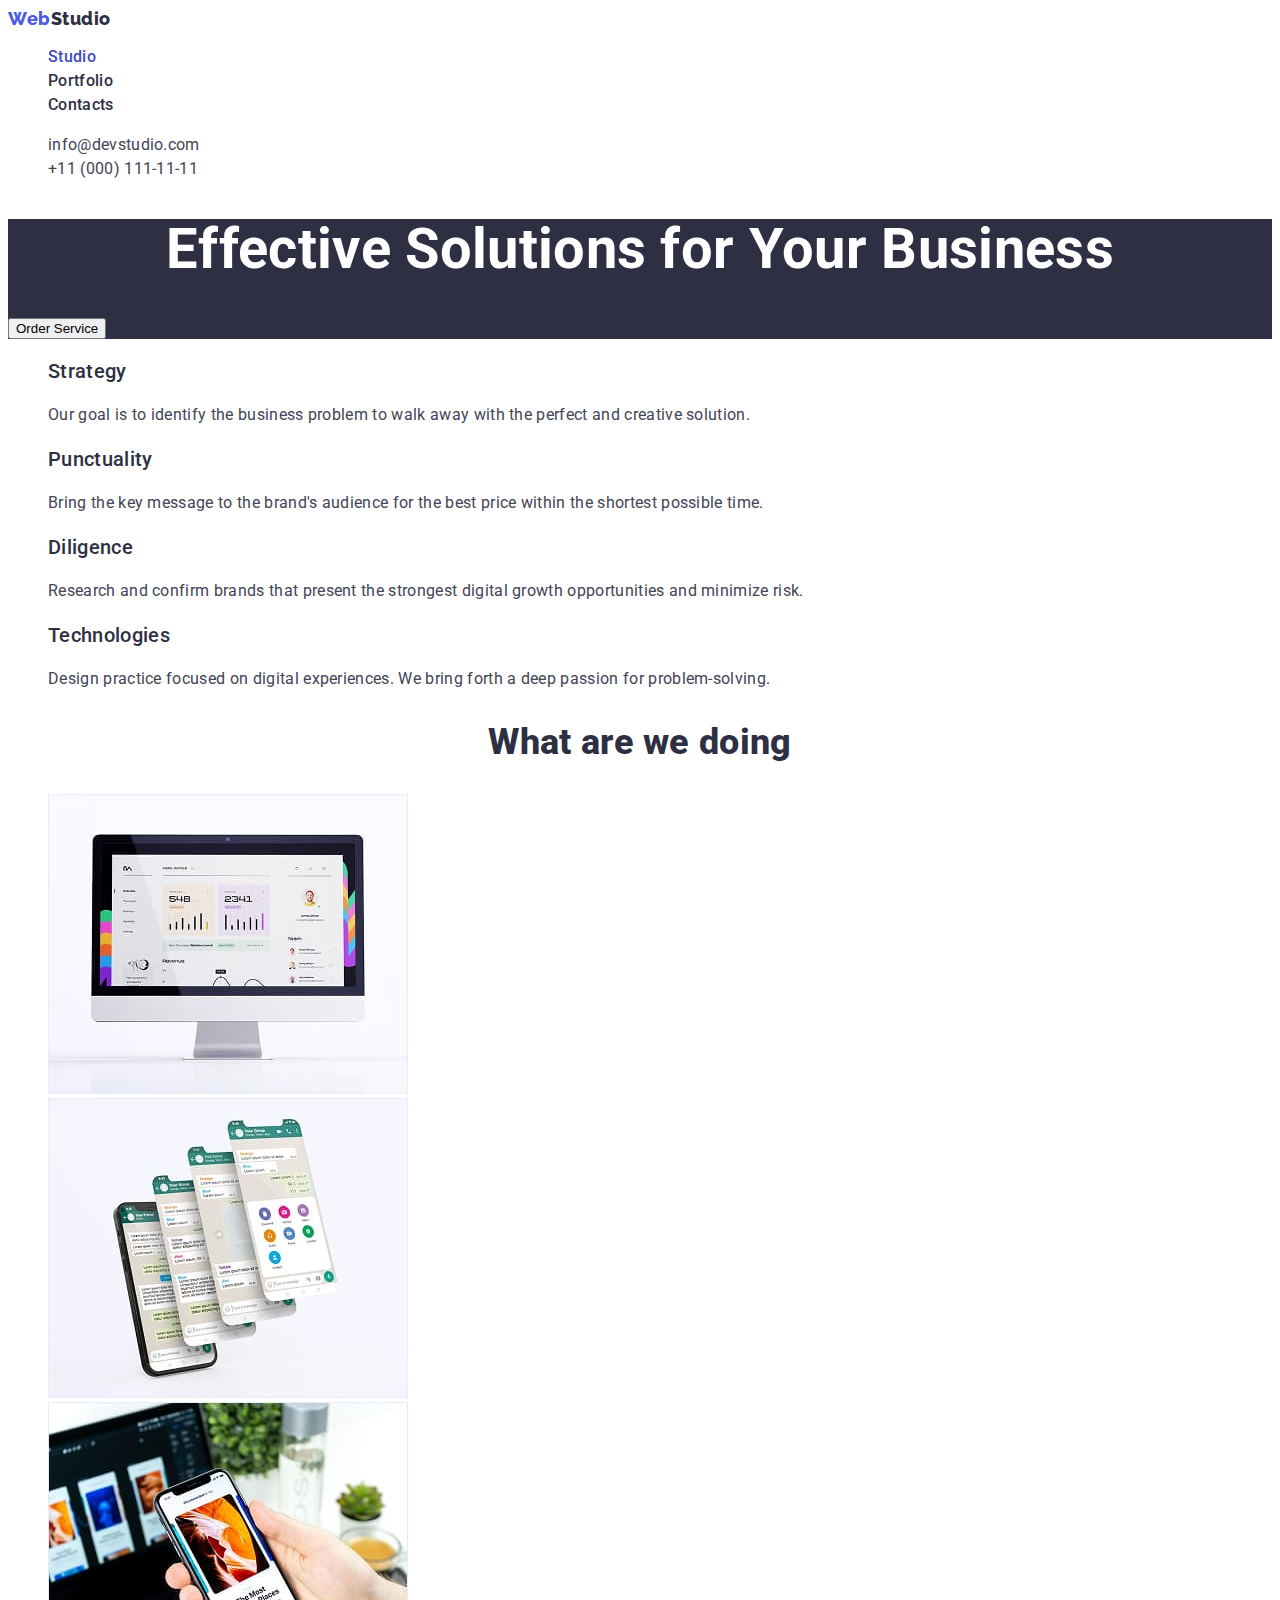
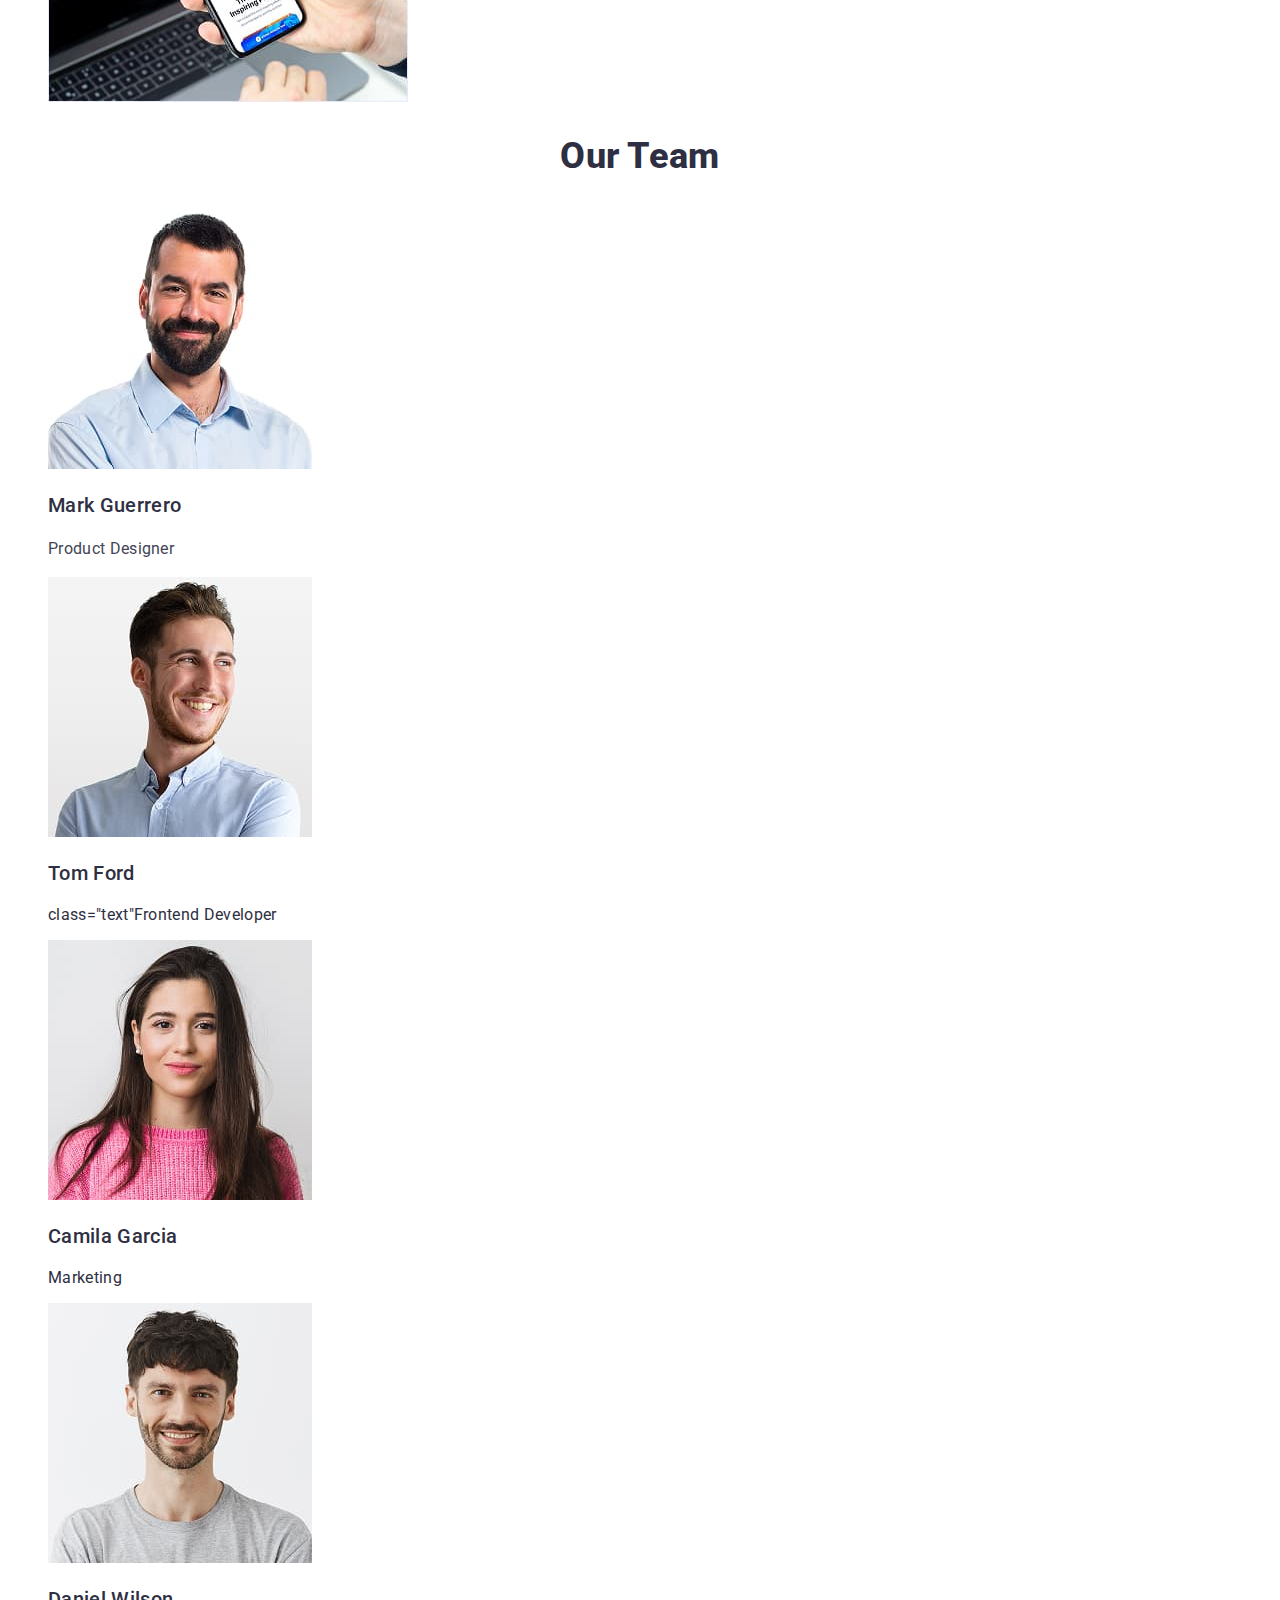
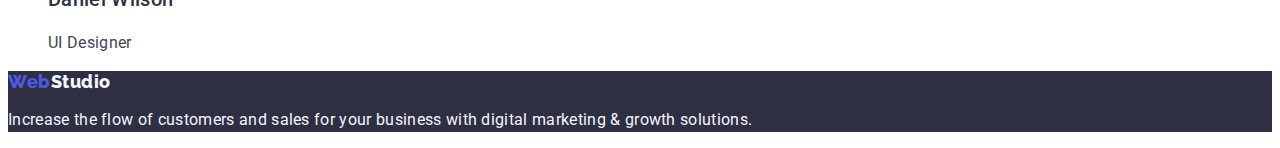
<file: index.html>
<!DOCTYPE html>
<html lang="en">
<head>
    <meta charset="UTF-8">
    <meta name="viewport" content="width=device-width, initial-scale=1.0">
    <title>WebStudio</title>
    <link rel="preconnect" href="https://fonts.googleapis.com">
    <link rel="preconnect" href="https://fonts.gstatic.com" crossorigin>
    <link href="https://fonts.googleapis.com/css2?family=Raleway:wght@800&family=Roboto:wght@100..900&display=swap" rel="stylesheet">   
    <link rel="stylesheet" href="./css/styles.css">
</head>
<body>
<header>
    <a class="logo" href="./index.html"><span class="logo-text">Web</span>Studio</a>
    <nav class="nav">
        <ul class="list list-page">
            <li><a class="link link-active" href="./index.html">Studio</a></li>
            <li><a class="link" href="./portfolio.html">Portfolio</a></li>
            <li><a class="link" href="">Contacts</a></li>
        </ul>
    </nav>
    <ul class="list list-info">
        <li><a class="link" href="mailto:info@devstudio.com">info@devstudio.com</a></li>
        <li><a class="link" href="tel:+11(000)1111111">+11 (000) 111-11-11</a></li>
    </ul>
</header>
<main>
    <!-- Hero -->
    <section class="hero">
        <h1>Effective Solutions for Your Business</h1>
        <button type="button">Order Service</button>
    </section>
    <!-- section of services-->
    <section>
        <ul class="list">
        <li>
            <h3 class="subtitle">Strategy</h3>
            <p class="text">Our goal is to identify the business problem to walk away with the perfect and creative solution.</p>
        </li>
        <li>
            <h3 class="subtitle">Punctuality</h3>
            <p class="text">Bring the key message to the brand's audience for the best price within the shortest possible time.</p>
        </li>
        <li>
            <h3 class="subtitle">Diligence</h3>
            <p class="text">Research and confirm brands that present the strongest digital growth opportunities and minimize risk.</p>
        </li>
        <li>
            <h3 class="subtitle">Technologies</h3>
            <p class="text">Design practice focused on digital experiences. We bring forth a deep passion for problem-solving.</p>
        </li>
    </ul>
    </section>
    <h2 class="title">What are we doing</h2>
    <ul class="list">
        <li><img src="./image/project-dashboard-desktop.jpg" alt="Analytics dashboard displayed on desktop monitor"></li>
        <li><img src="./image/mobile-app-ui-screens.jpg" alt="Mobile app user interface with multiple screens"></li>
        <li><img src="./image/mobile-app-on-hand.jpg" alt="Mobile app preview displayed on smartphone held by a hand"></li>
    </ul>
    <h2 class="title">Our Team</h2>
    <ul class="list">
        <li>
            <img src="./image/team-mark-guerrero.jpg" alt="Portrait of Mark Guerrero, Product Designer">
            <h3 class="subtitle">Mark Guerrero</h3>
            <p class="text">Product Designer</p>
        </li>
        <li>
            <img src="./image/team-tom-ford.jpg" alt="Portrait of Tom Ford, Frontend Developer">
            <h3 class="subtitle">Tom Ford</h3>
            <p> class="text"Frontend Developer</p>
        </li>
        <li>
            <img src="./image/team-camila-garcia.jpg" alt="Portrait of Camila Garcia, Marketin">
            <h3 class="subtitle">Camila Garcia</h3>
            <p>Marketing</p>
        </li>
        <li>
            <img src="./image/team-daniel-wilson.jpg" alt="Portrait of Daniel Wilson, UI Designer">
            <h3 class="subtitle">Daniel Wilson</h3>
            <p class="text">UI Designer</p>
        </li>
    </ul>
</main>
<footer class="footer">
     <a class="logo logo-footer" href="./index.html"><span class="logo-text">Web</span>Studio</a>
     <p class="text text-footer">Increase the flow of customers and sales for your business with digital marketing & growth solutions.</p>
</footer>
</body>
</html>
</file>
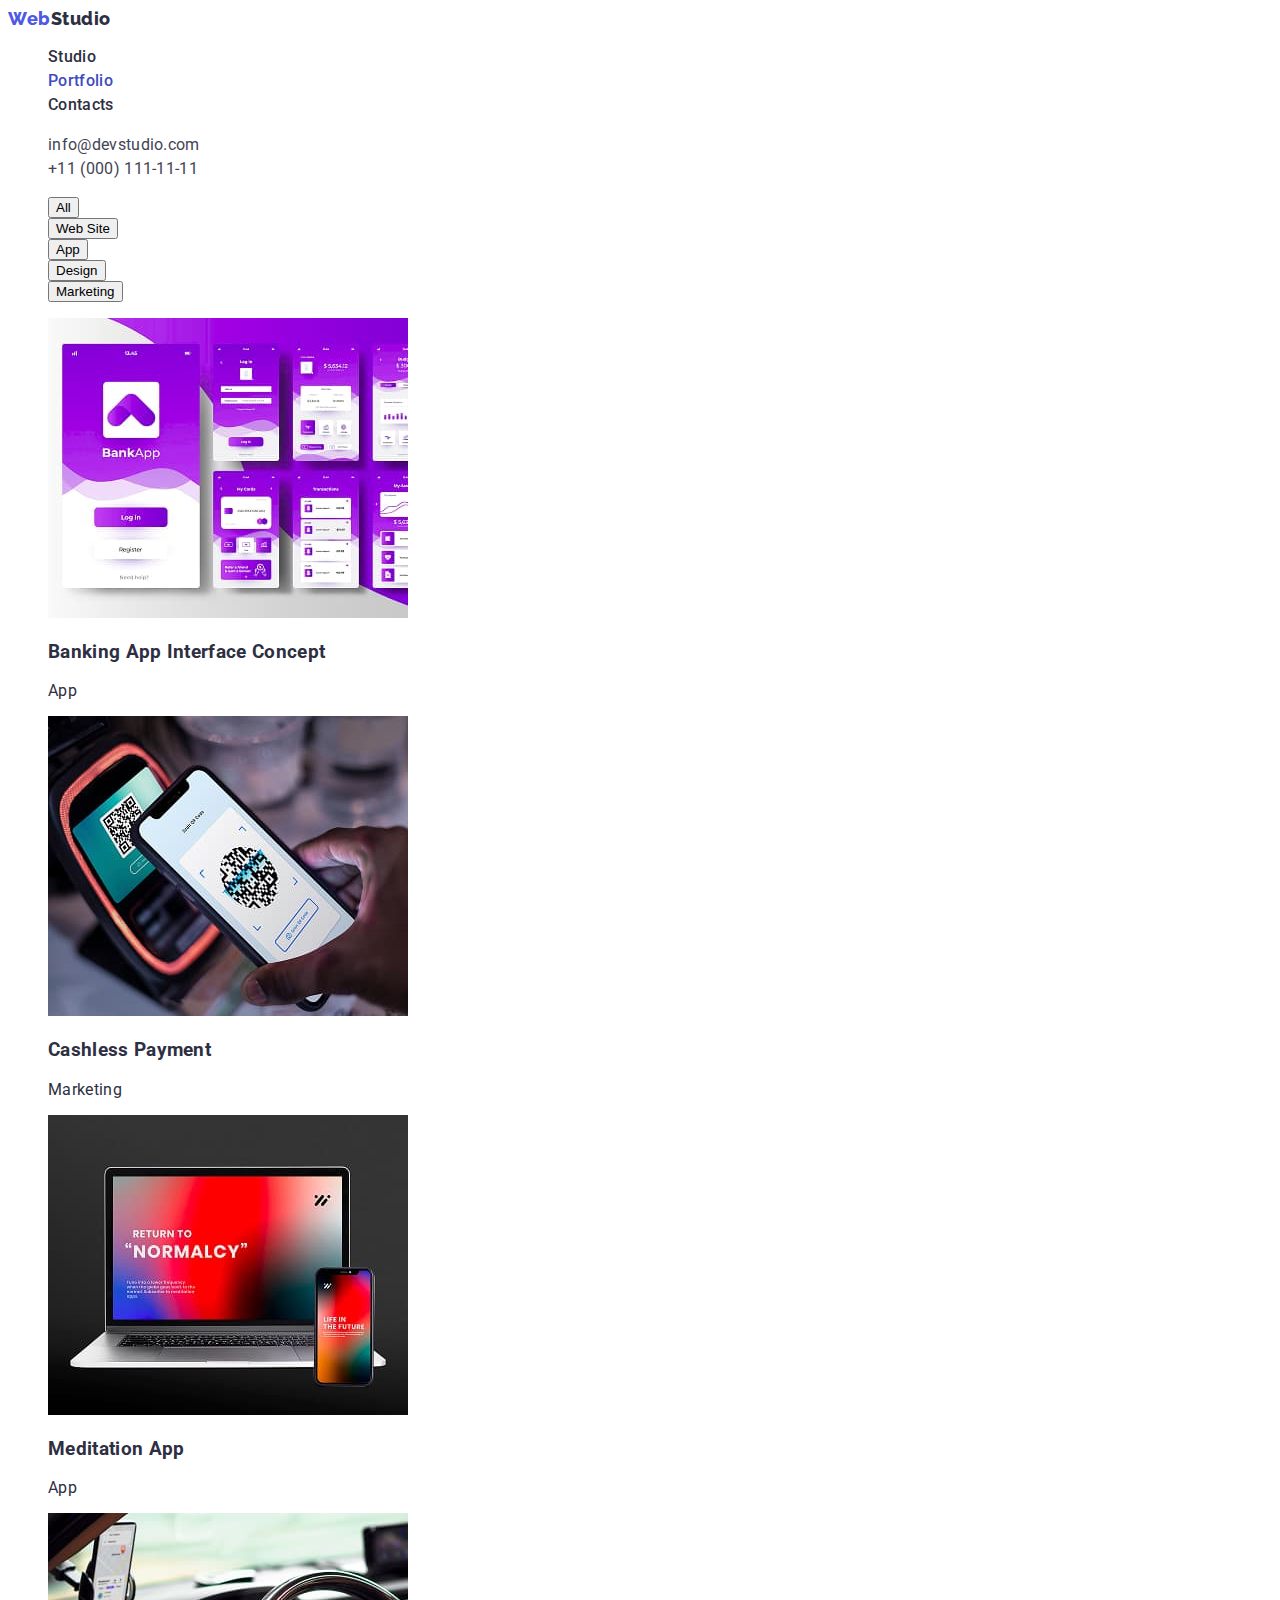
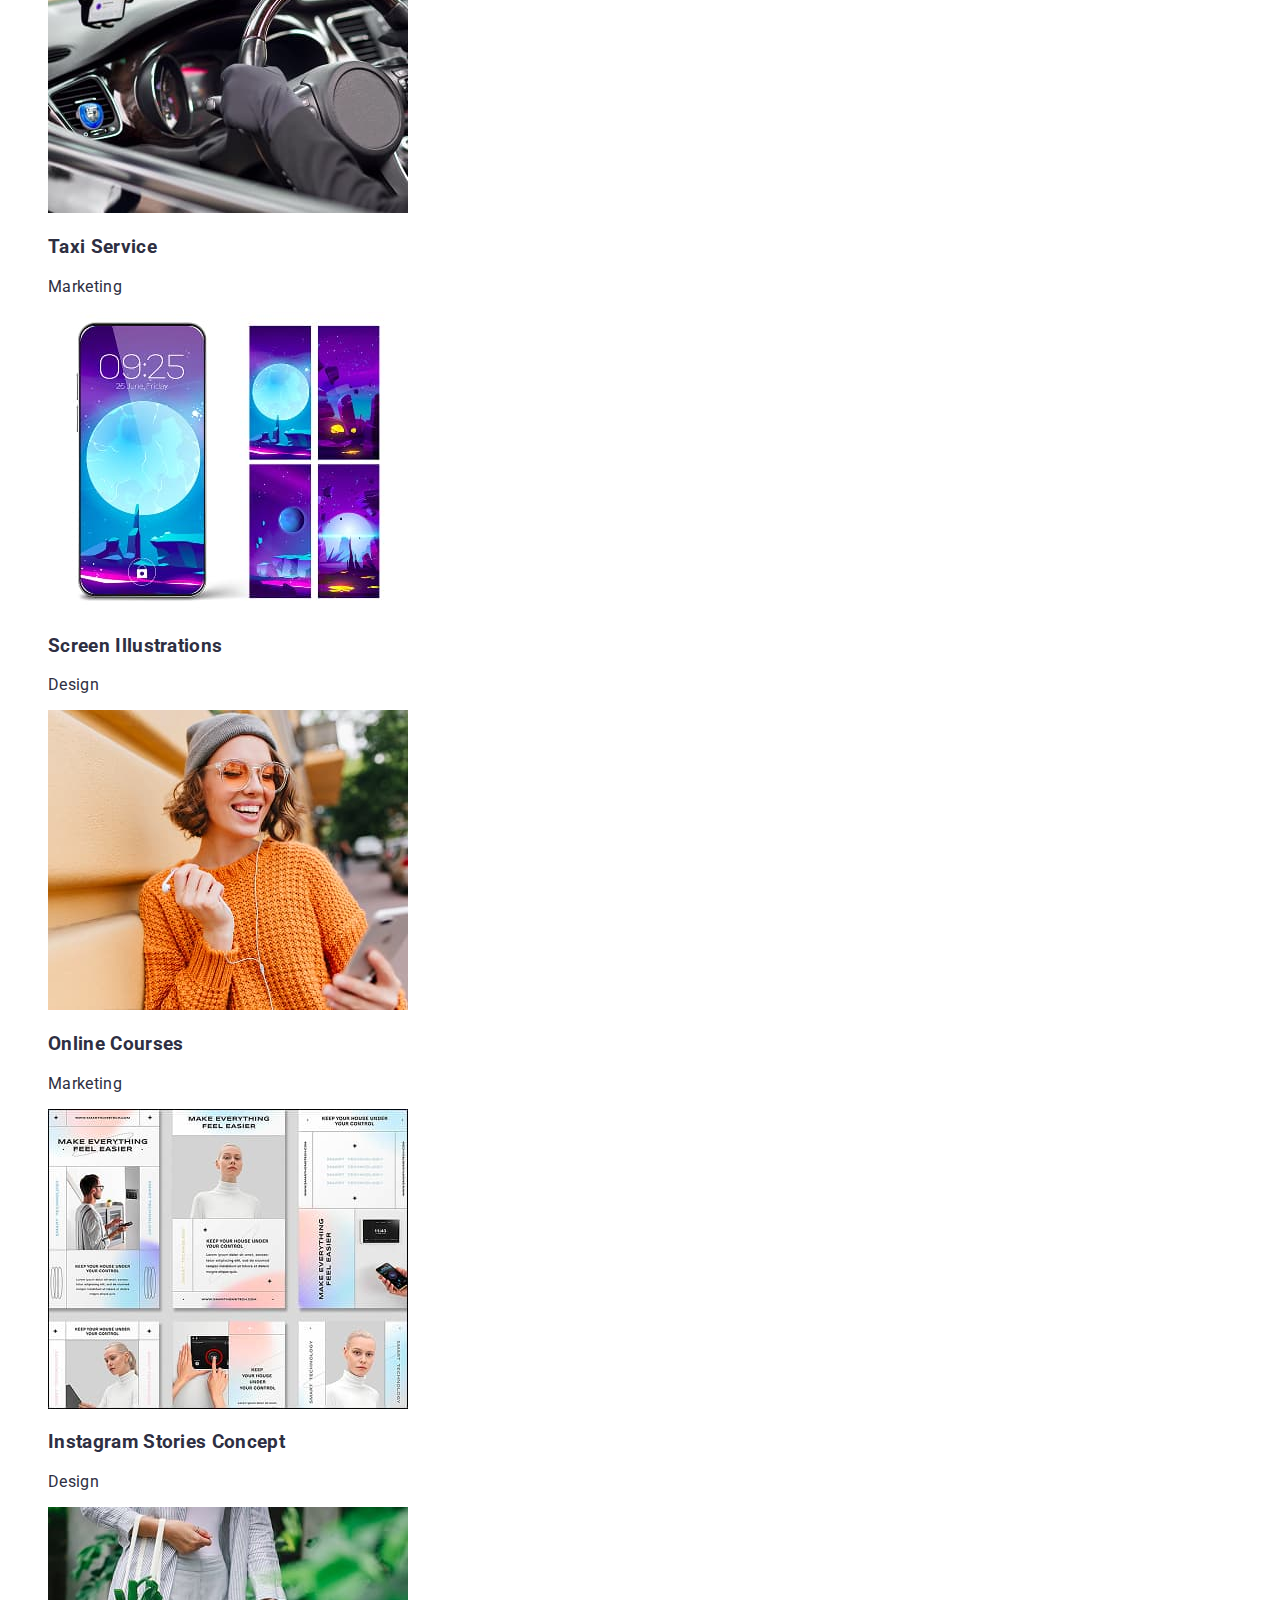
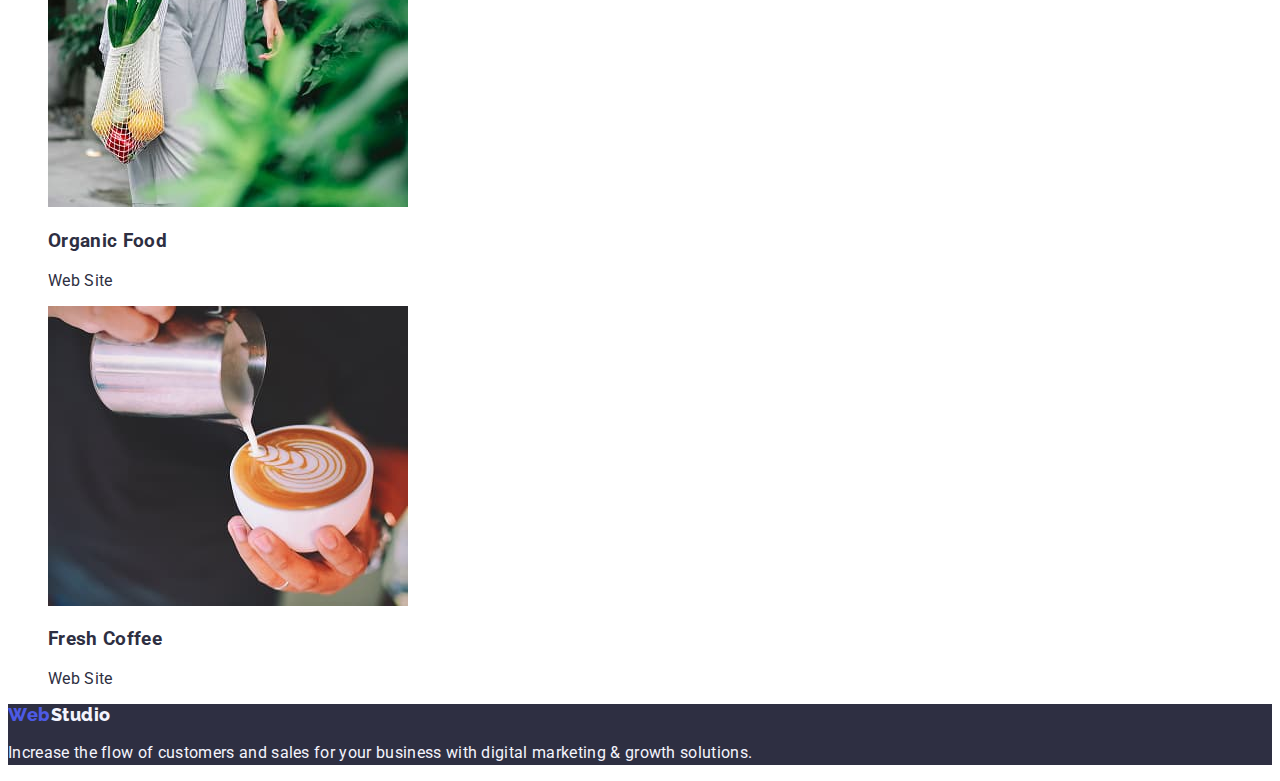
<file: portfolio.html>
<!DOCTYPE html>
<html lang="en">
<head>
    <meta charset="UTF-8">
    <meta name="viewport" content="width=device-width, initial-scale=1.0">
    <title>WebStudio</title>
    <link rel="preconnect" href="https://fonts.googleapis.com">
    <link rel="preconnect" href="https://fonts.gstatic.com" crossorigin>
    <link href="https://fonts.googleapis.com/css2?family=Raleway:wght@800&family=Roboto:wght@100..900&display=swap" rel="stylesheet">   
    <link rel="stylesheet" href="./css/styles.css">
</head>
<body>
<header>
    <a class="link logo" href="./index.html"><span class="logo-text">Web</span>Studio</a>
    <nav class="nav">
        <ul class="list list-page">
            <li><a class="link" href="./index.html">Studio</a></li>
            <li><a class="link link-active" href="./portfolio.html">Portfolio</a></li>
            <li><a class="link" href="">Contacts</a></li>
        </ul>
    </nav>
    <ul class="list list-info">
        <li><a class="link" href="mailto:info@devstudio.com">info@devstudio.com</a></li>
        <li><a class="link" href="tel:+11(000)1111111">+11 (000) 111-11-11</a></li>
    </ul>
</header>
<main>
    <!-- Filter -->
<section>
    <ul class="list">
        <li><button type="button">All</button></li>
        <li><button type="button">Web Site</button></li>
        <li><button type="button">App</button></li>
        <li><button type="button">Design</button></li>
        <li><button type="button">Marketing</button></li>
    </ul>
</section>
<section>
    <ul class="list">
        <li>
            <img src="./image/Banking App Interface Concept.jpg" alt="">
            <h3>Banking App Interface Concept</h3>
            <p>App</p>
        </li>
        <li>
            <img src="./image/Cashless Payment.jpg" alt="">
            <h3>Cashless Payment</h3>
            <p>Marketing</p>
        </li>
        <li>
            <img src="./image/Meditation App.jpg" alt="">
            <h3>Meditation App</h3>
            <p>App</p>
        </li>
        <li>
            <img src="./image/Taxi Service.jpg" alt="">
            <h3>Taxi Service</h3>
            <p>Marketing</p>
        </li>
        <li>
            <img src="./image/Screen Illustrations.jpg" alt="">
            <h3>Screen Illustrations</h3>
            <p>Design</p>
        </li>
        <li>
            <img src="./image/Online Courses.jpg" alt="">
            <h3>Online Courses</h3>
            <p>Marketing</p>
        </li>
        <li>
            <img src="./image/Instagram Stories Concept.jpg" alt="">
            <h3>Instagram Stories Concept</h3>
            <p>Design</p>
        </li>
        <li>
            <img src="./image/Organic Food.jpg" alt="">
            <h3>Organic Food</h3>
            <p>Web Site</p>
        </li>
        <li>
            <img src="./image/Fresh Coffee.jpg" alt="">
            <h3>Fresh Coffee</h3>
            <p>Web Site</p>
        </li>
    </ul>
</section>
</main>
<footer class="footer">
     <a class="logo logo-footer" href="./index.html"><span class="logo-text">Web</span>Studio</a>
     <p class="text text-footer">Increase the flow of customers and sales for your business with digital marketing & growth solutions.</p>
</footer>
</body>
</html>
</file>
<file: css/styles.css>
body{
    color: #2E2F42;
    font-family: 'Roboto' , sans-serif;
    font-size: 16px;
    font-weight: normal;
    letter-spacing: 0.02em;

}

/* Logo */
.logo {
    text-decoration: none;
    color: #2E2F42;
    font-family: 'Raleway', sans-serif;
    font-size: 18px;
    font-weight: 800;
    letter-spacing: 0.03em;
    line-height: 1.17;
}
.logo-text {
    color: #4D5AE5;
}

/* Navigation */
.list {
    list-style: none;
}
.link {
    text-decoration: none;
}
.list-page .link {
    color: #2E2F42;
    font-family: 'Roboto', sans-serif;
    font-size: 16px;
    letter-spacing: 0.02em;
    font-weight: 500;
    line-height: 1.5;
}
.list-info .link {
    color: #434455;
    font-family: 'Roboto' , sans-serif;
    font-size: 16px;
    font-weight: normal;
    letter-spacing: 0.02em;
    line-height: 1.5;
}
.link:hover,
.link:focus {
    color: #4D5AE5;
} 
.list-page .link-active {
    color: #404BBF;
}
/* Hero */
.hero {
    background-color: #2E2F42;
}
h1 {
    color: #ffffff;
    font-size: 56px;
    font-weight: 700;
    line-height: 1.1;
    text-align: center;
}

/* Section */
.title {
    font-size: 36px;
    font-weight: 800;
    line-height: 1.2;
    text-align: center;

}
.text {
    color: #434455;
    line-height: 1.5;
}
/* section of services */
.subtitle {
    font-size: 20px;
    font-weight: 500;
    line-height: 1.2;

}

/* footer */
.footer {
    background-color: #2E2F42;
}
.text-footer {
    color: #F4F4FD;
}
.logo-footer{
    color: #F4F4FD
}
</file>
